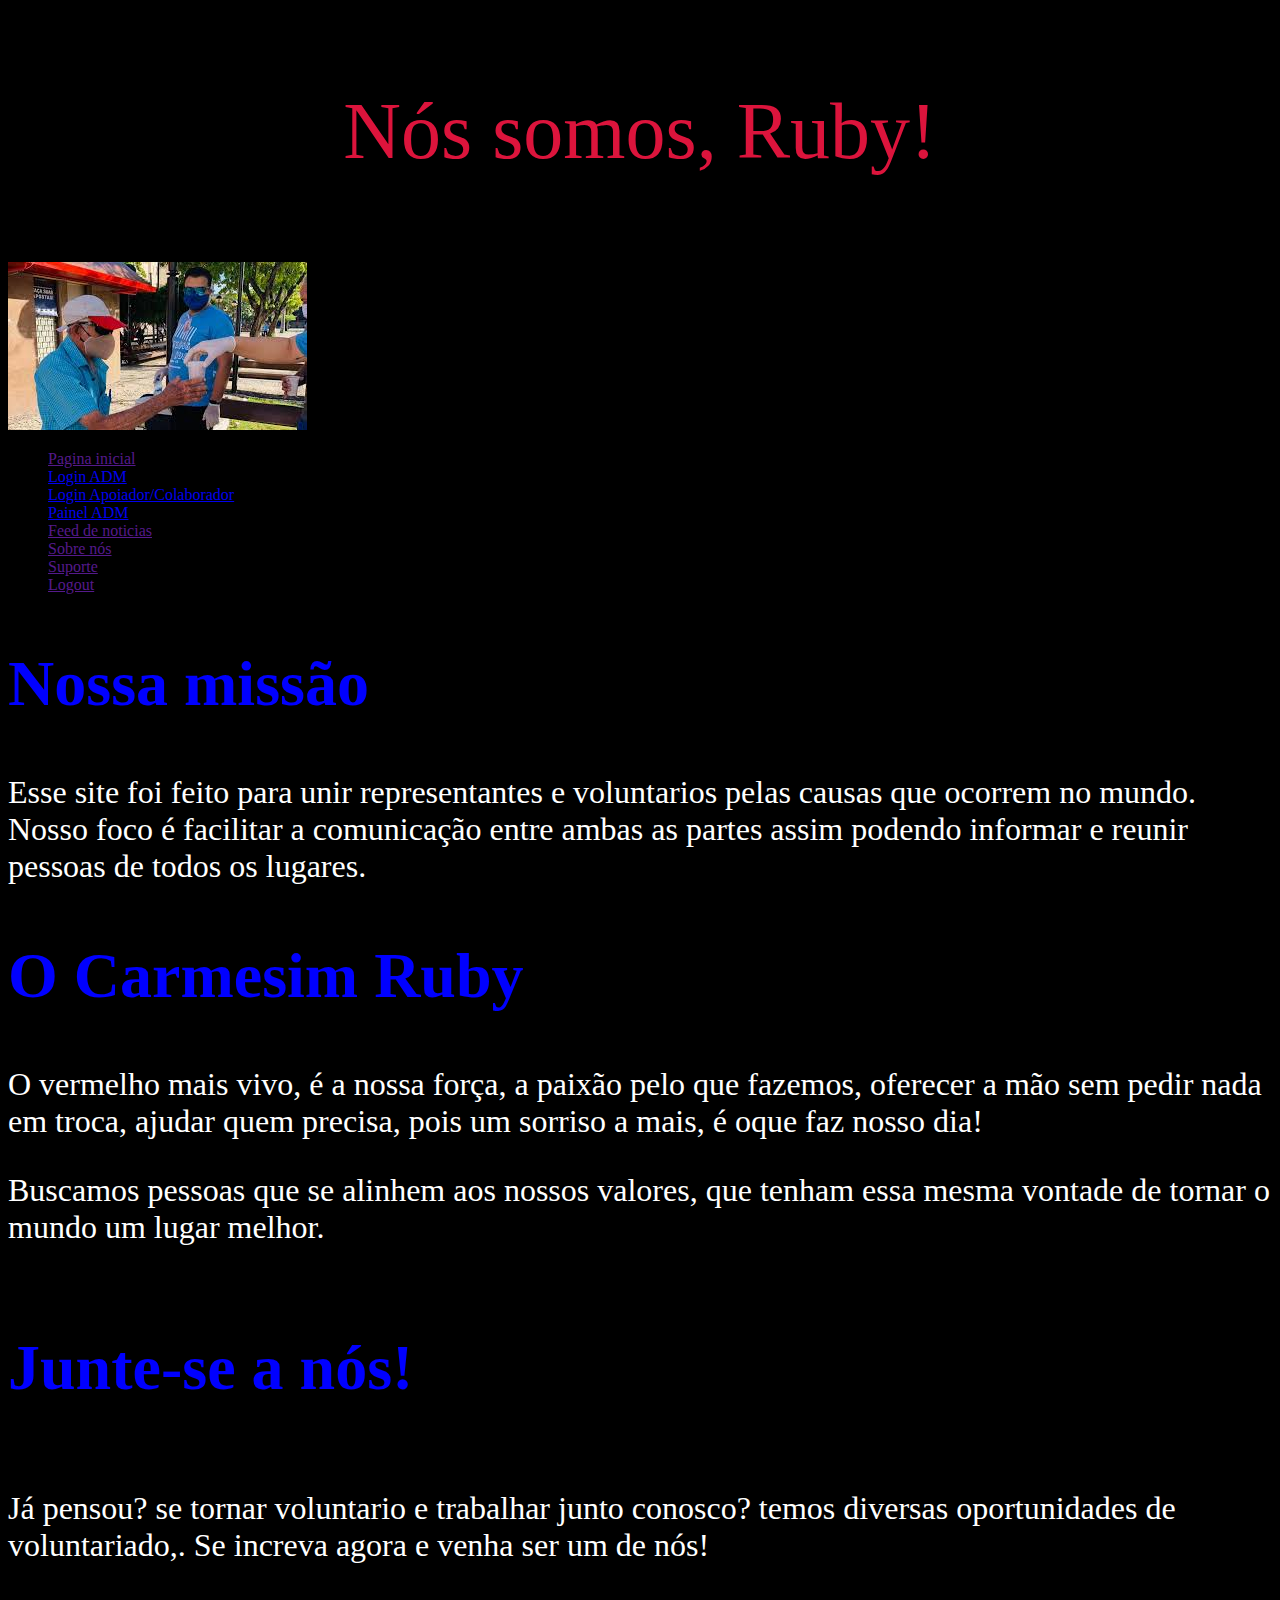
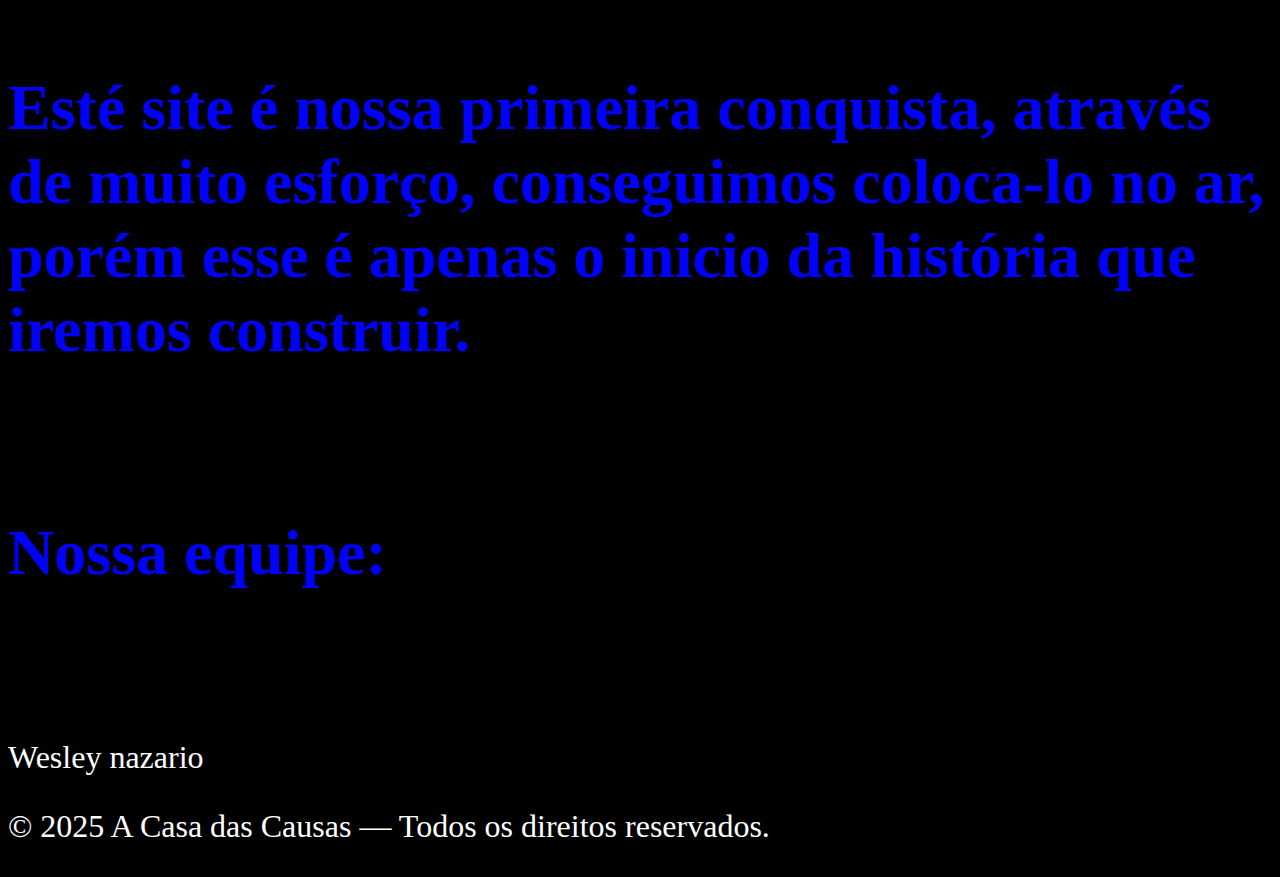
<file: index.html>
<!DOCTYPE html>
<html>

    <head>
        <title>A casa das Causas</title>
        <meta name="description" content="Um lugar onde a esperança existe em todas as causas.">
        <link rel="stylesheet" href="style.css">
    </head>
    <body>
        
        <header>
            <H1>Nós somos, Ruby!</H1>
                <img src="download (3).jpeg" alt="">            
        </header>
        <aside>
            <nav>
                    <ul>
                        <li><a href="">Pagina inicial</a></li>
                        <li><a href="login-adm.html">Login ADM</a></li>
                        <li><a href="loginVeA.html">Login Apoiador/Colaborador</a></li>
                        <li><a href="Area-institucional-adm.html">Painel ADM</a></li>
                        <li><a href="">Feed de noticias</a></li>
                        <li><a href="">Sobre nós</a></li>
                        <li><a href="">Suporte</a></li>
                        <li><a href="">Logout</a></li>
            </nav>
                    </ul>
        </aside>
        <main>
                
            <section>
                <h2>Nossa missão</h2>
                <p>Esse site foi feito para unir representantes e voluntarios pelas causas que ocorrem no mundo. Nosso foco é facilitar a comunicação entre ambas as partes assim podendo informar e reunir pessoas de todos os lugares.</p>
            </section>
                <section>
                    <h2>O Carmesim Ruby</h2>
                    <p>O vermelho mais vivo, é a nossa força, a paixão pelo que fazemos, oferecer a mão sem pedir nada em troca, ajudar quem precisa, pois um sorriso a mais, é oque faz nosso dia!
                    </p>
                    <p>Buscamos pessoas que se alinhem aos nossos valores, que tenham essa mesma vontade de tornar o mundo um lugar melhor.</p>
                </section>
               <section>
                <H4>Junte-se a nós!</H4>
                <p>Já pensou? se tornar voluntario e trabalhar junto conosco? temos diversas oportunidades de voluntariado,. Se increva agora e venha ser um de nós!</p>
               </section>   
            <section>
                <h5>Esté site é nossa primeira conquista, através de muito esforço, conseguimos coloca-lo no ar, porém esse é apenas o inicio da história que iremos construir.</h5>
            </section>
            <h6> Nossa equipe:</h6>
             <p>Wesley nazario</p>
        </main>
        <footer>
              <p>&copy; 2025 A Casa das Causas — Todos os direitos reservados.</p>
        </footer>
    </body>
</html>
</file>
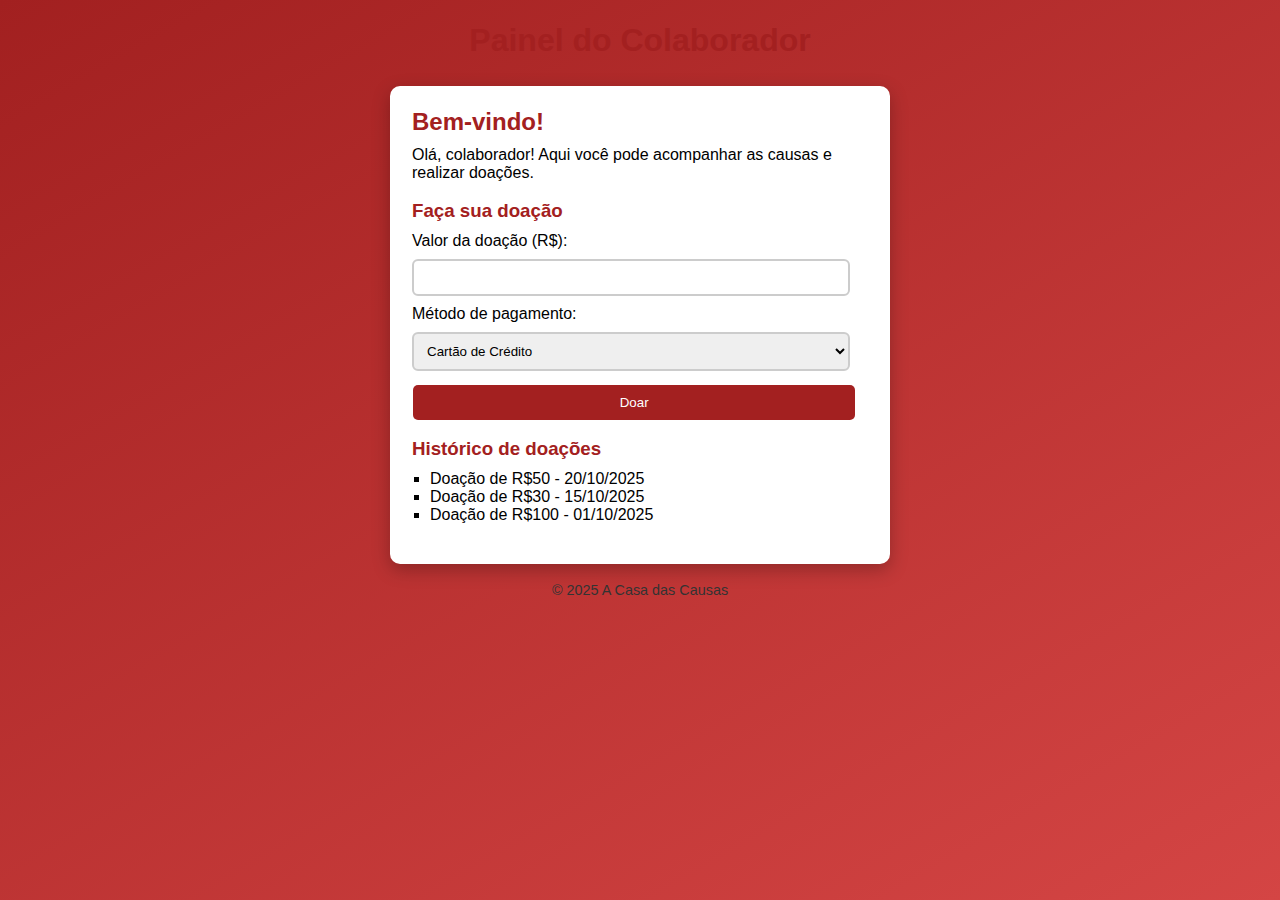
<file: apoiador.html>
<!DOCTYPE html>
<html lang="pt-BR">
<head>
  <meta charset="UTF-8">
  <meta name="viewport" content="width=device-width, initial-scale=1.0">
  <title>Painel do Colaborador</title>
  <link rel="stylesheet" href="style5.css">
</head>
<body>
  <header>
    <h1>Painel do Colaborador</h1>
  </header>

  <main>
    <section class="welcome">
      <h2>Bem-vindo!</h2>
      <p>Olá, colaborador! Aqui você pode acompanhar as causas e realizar doações.</p>
    </section>

    <section class="donation">
      <h3>Faça sua doação</h3>
      <form id="doacao-form">
        <label for="valor">Valor da doação (R$):</label>
        <input type="number" id="valor" required>

        <label for="metodo">Método de pagamento:</label>
        <select id="metodo">
          <option>Cartão de Crédito</option>
          <option>Boleto</option>
          <option>Pix</option>
        </select>

        <button type="submit">Doar</button>
      </form>
    </section>

    <section class="history">
      <h3>Histórico de doações</h3>
      <ul>
        <li>Doação de R$50 - 20/10/2025</li>
        <li>Doação de R$30 - 15/10/2025</li>
        <li>Doação de R$100 - 01/10/2025</li>
      </ul>
    </section>
  </main>

  <footer>
    <p>&copy; 2025 A Casa das Causas</p>
  </footer>
</body>
</html>
</file>
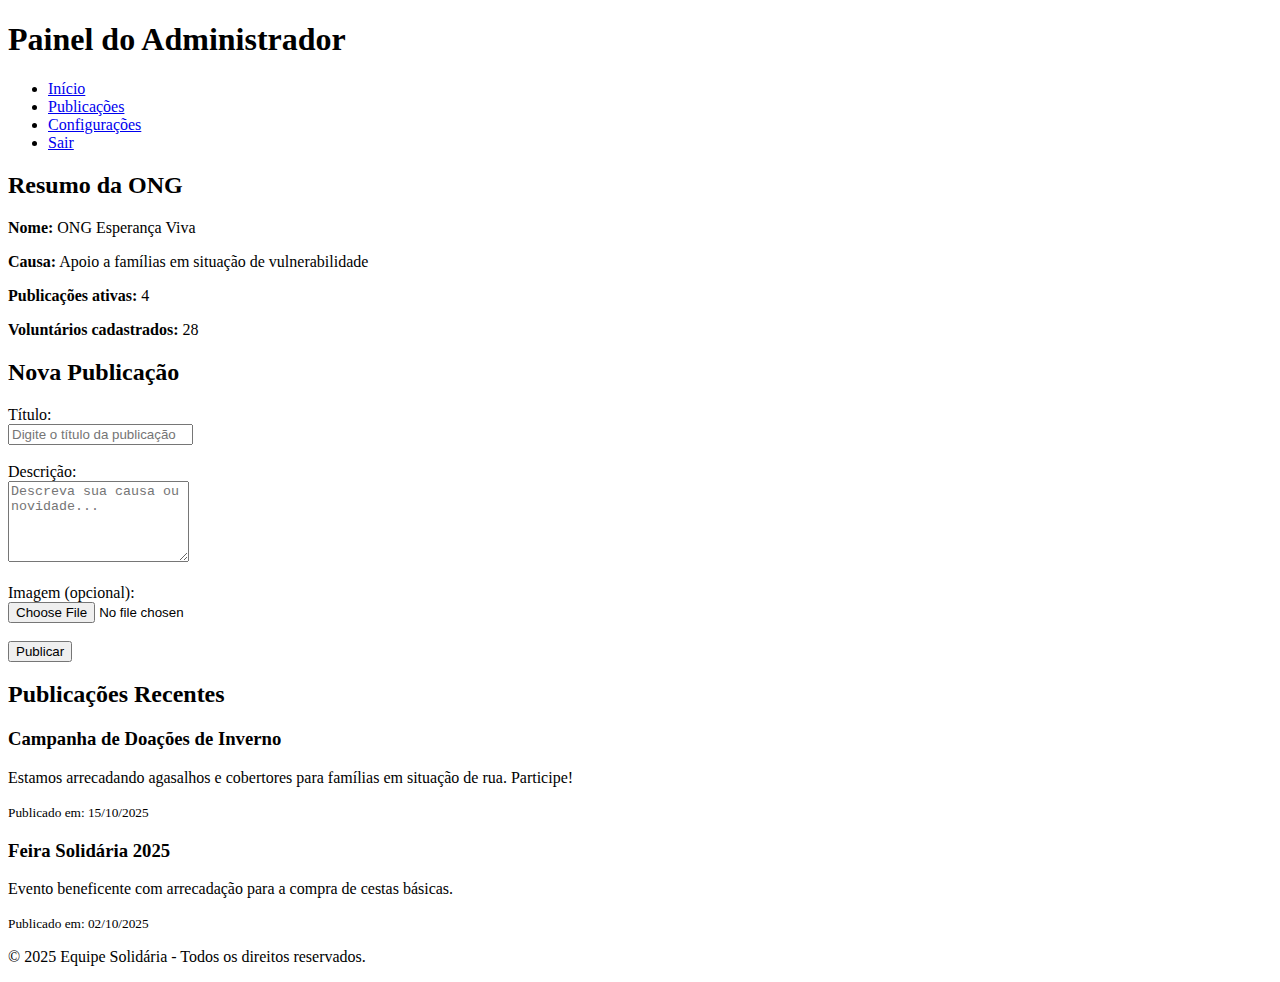
<file: Area-institucional-adm.html>
<!DOCTYPE html>
<html lang="pt-BR">
<head>
  <meta charset="UTF-8">
  <meta name="viewport" content="width=device-width, initial-scale=1.0">
  <title>Painel do Administrador</title>
</head>
<body>
  <header>
    <h1>Painel do Administrador</h1>
    <nav>
      <ul>
        <li><a href="adm.html">Início</a></li>
        <li><a href="publicacoes.html">Publicações</a></li>
        <li><a href="configuracoes.html">Configurações</a></li>
        <li><a href="index.html">Sair</a></li>
      </ul>
    </nav>
  </header>

  <main>
    <section>
      <h2>Resumo da ONG</h2>
      <p><strong>Nome:</strong> ONG Esperança Viva</p>
      <p><strong>Causa:</strong> Apoio a famílias em situação de vulnerabilidade</p>
      <p><strong>Publicações ativas:</strong> 4</p>
      <p><strong>Voluntários cadastrados:</strong> 28</p>
    </section>

    <section>
      <h2>Nova Publicação</h2>
      <form>
        <label for="titulo">Título:</label><br>
        <input type="text" id="titulo" name="titulo" placeholder="Digite o título da publicação" required><br><br>

        <label for="descricao">Descrição:</label><br>
        <textarea id="descricao" name="descricao" rows="5" placeholder="Descreva sua causa ou novidade..." required></textarea><br><br>

        <label for="imagem">Imagem (opcional):</label><br>
        <input type="file" id="imagem" name="imagem"><br><br>

        <button type="submit">Publicar</button>
      </form>
    </section>

    <section>
      <h2>Publicações Recentes</h2>

      <article>
        <h3>Campanha de Doações de Inverno</h3>
        <p>Estamos arrecadando agasalhos e cobertores para famílias em situação de rua. Participe!</p>
        <small>Publicado em: 15/10/2025</small>
      </article>

      <article>
        <h3>Feira Solidária 2025</h3>
        <p>Evento beneficente com arrecadação para a compra de cestas básicas.</p>
        <small>Publicado em: 02/10/2025</small>
      </article>
    </section>
  </main>

  <footer>
    <p>© 2025 Equipe Solidária - Todos os direitos reservados.</p>
  </footer>
</body>
</html>
</file>
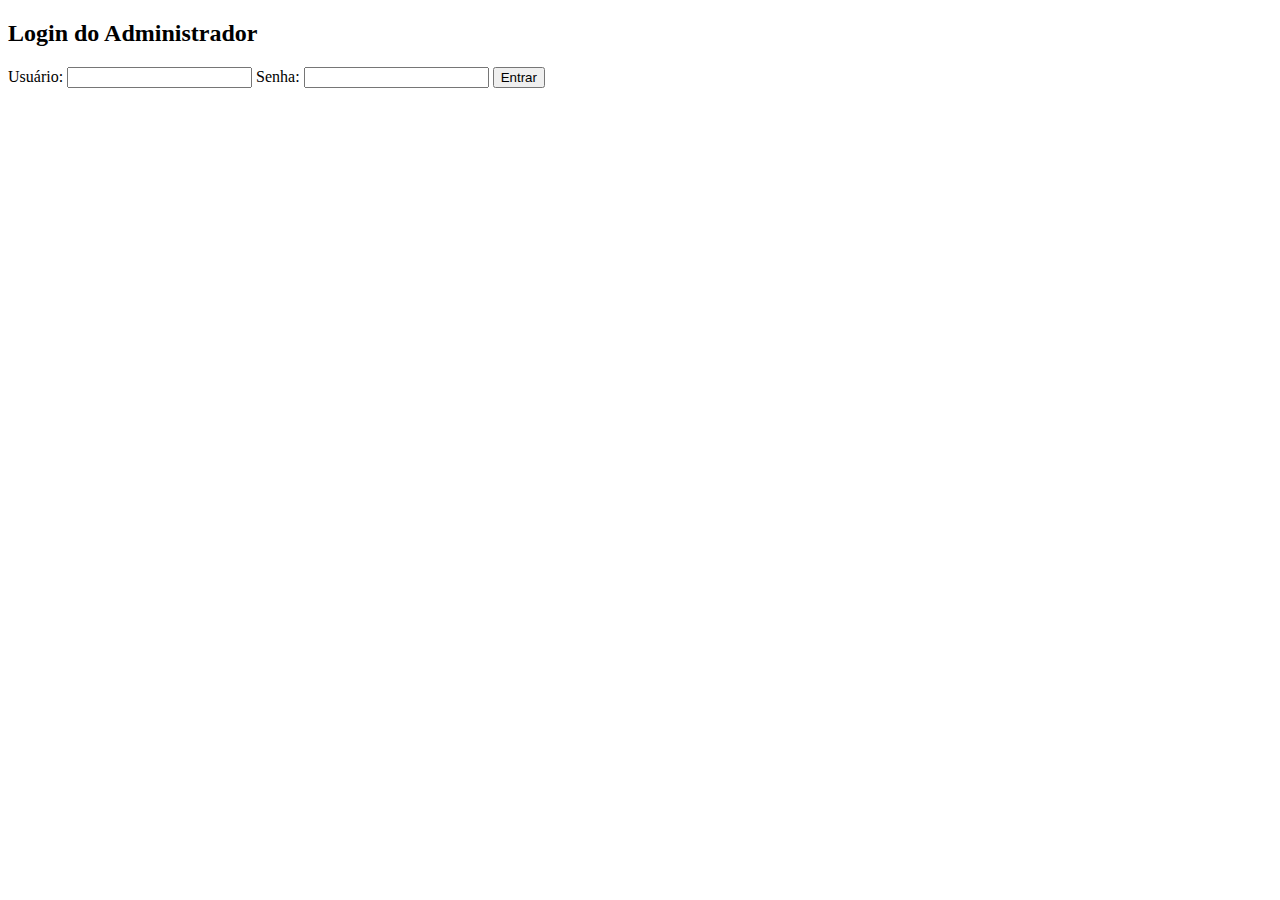
<file: login-adm.html>
<!DOCTYPE html>
<html lang="en">
<head>
    <meta charset="UTF-8">
    <meta name="viewport" content="width=device-width, initial-scale=1.0">
    <title>Document</title>
</head>
<body>
  <main>
    <h2>Login do Administrador</h2>
    <form id="login-adm">
      <label for="usuario">Usuário:</label>
      <input type="text" id="usuario" required>

      <label for="senha">Senha:</label>
      <input type="password" id="senha" required>

      <button type="submit">Entrar</button>
  </main>
</body>
</html>
</file>
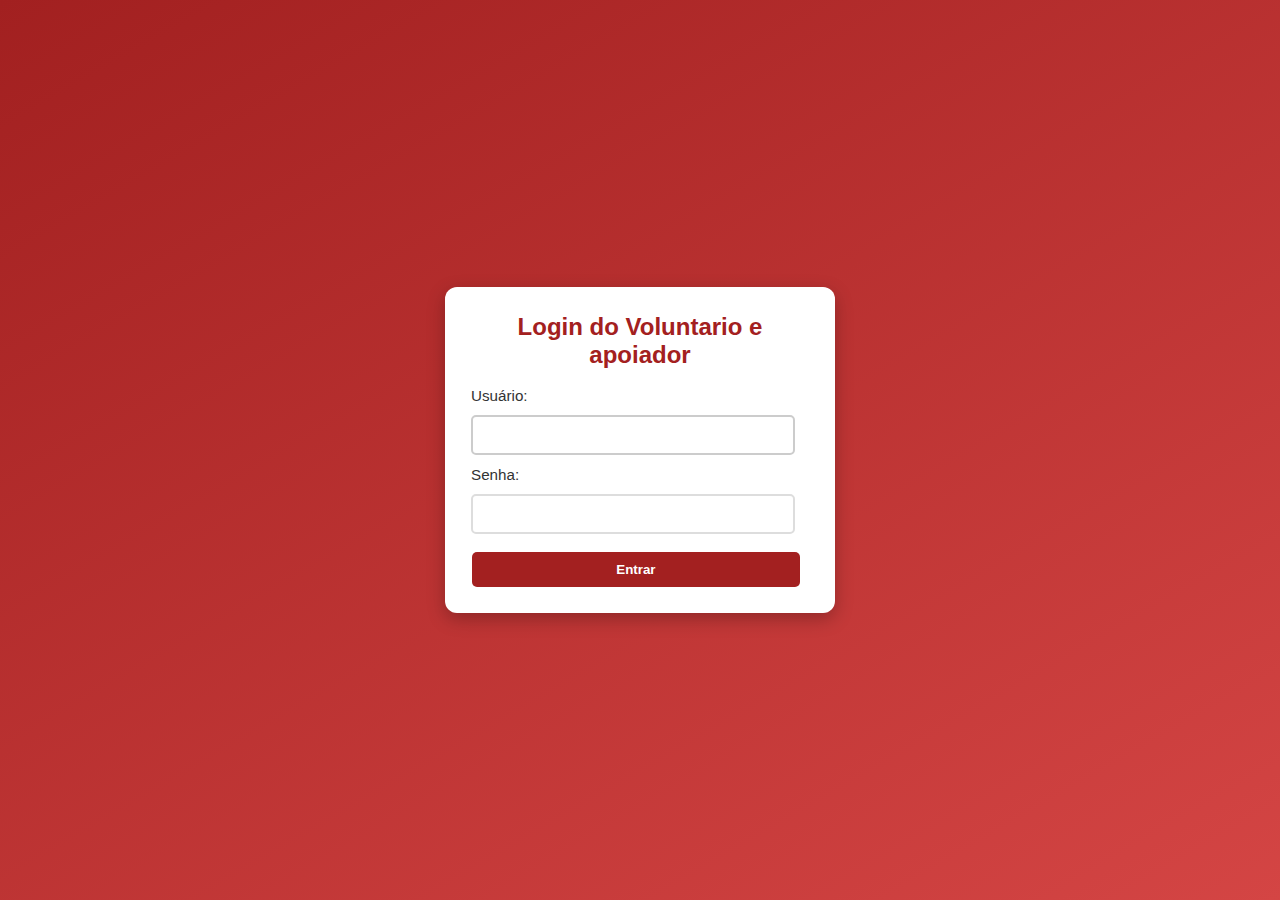
<file: loginVeA.html>
<!DOCTYPE html>
<html lang="en">
<head>
    <meta charset="UTF-8">
    <meta name="viewport" content="width=device-width, initial-scale=1.0">
    <link rel="stylesheet" href="style3.css">
    <title>Document</title>
</head>
<body>
  <main>
    <h2>Login do Voluntario e apoiador</h2>
    <form id="login-adm">
      <label for="usuario">Usuário:</label>
      <input type="text" id="usuario" required>

      <label for="senha">Senha:</label>
      <input type="password" id="senha" required>

      <button type="submit">Entrar</button>
    </form>
  </main>
</body>
</html>
</file>
<file: style.css>
Body{
    background-color: black;
}
h1{
    font-family:"Dancing Script", cursive;
    color: crimson;
    padding: 2rem;
    box-sizing: border-box;
    border-color: blueviolet;
    text-align: center;
    font-weight: 200;
    font-size: 5rem;
}
p{
    color: white;
    text-align: left;
    font-size: 2rem;
    
}
h2,h3,h4,h5, h6{
    color: blue;
    font-size: 4rem;
}
img {
    align-items: center;
}
</file>
<file: style5.css>
* {
  box-sizing: border-box;
  margin: 0;
  padding: 0;
  font-family: Arial, Helvetica, sans-serif;
}

body {
  background: linear-gradient(150deg, #a22020, #d44544);
  min-height: 100vh;
  padding: 10px;
}

header {
  text-align: center;
  padding: 12px;
  margin-bottom: 15px;
  color: #a32020;
}

main {
  background: #fff;
  max-width: 500px;
  margin: auto;
  padding: 22px;
  border-radius: 10px;
  box-shadow: 0 6px 18px rgba(0,0,0,0.25);
}

h2, h3 {
  color: #a32020;
  margin-bottom: 10px;
}

form {
  display: flex;
  flex-direction: column;
  gap: 9px;
  margin-bottom: 15px;
}

input, select {
  padding: 9px;
  border: 2px solid #ccc;
  border-radius: 6px;
  width: 96%;
}

input:focus, select:focus {
  border-color: #c71f1f;
  outline: none;
}

button {
  background-color: #a32020;
  color: #fff;
  border: none;
  padding: 10px;
  border-radius: 5px;
  cursor: pointer;
  width: 97%;
  margin-top: 5px;
  transform: translateX(1px);
}

button:hover {
  background-color: #d44545;
}

ul {
  list-style-type: square;
  padding-left: 18px;
}

section {
  margin-bottom: 18px;
}

footer {
  text-align: center;
  font-size: 0.9rem;
  color: #333;
  margin-top: 18px;
}
</file>
<file: style3.css>
* {
  box-sizing: border-box;
  margin: 0;
  padding: 0;
  font-family: Arial, Helvetica, sans-serif;
}

body {
  background: linear-gradient(150deg, #a22020, #d44544);
  min-height: 100vh;
  display: flex;
  justify-content: center;
  align-items: center;
  padding: 8px;
}

main {
  background: #fff;
  width: 390px;
  border-radius: 12px;
  padding: 26px;
  box-shadow: 0 6px 18px rgba(0,0,0,0.25);
}

h2 {
  color: #a32020;
  text-align: center;
  margin-bottom: 18px;
}

form {
  display: flex;
  flex-direction: column;
  gap: 11px;
}

label {
  color: #333;
  font-size: 0.95rem;
}

input {
  padding: 9px;
  border: 2px solid #ccc;
  border-radius: 5px;
  font-size: 1rem;
  width: 96%;
}

input[type="password"] {
  border-color: #ddd;
}

input:focus {
  outline: none;
  border-color: #c71f1f;
  background: #fff;
}

button {
  background-color: #a32020;
  color: #fff;
  border: none;
  padding: 10px;
  border-radius: 5px;
  cursor: pointer;
  font-weight: bold;
  width: 97%;
  margin-top: 7px;
  transform: translateX(1px);
}

button:hover {
  background-color: #d44545;
}

@media (max-width: 420px) {
  main {
    width: 93%;
    padding: 20px;
  }
  h2 {
    font-size: 16px;
  }
}
</file>
